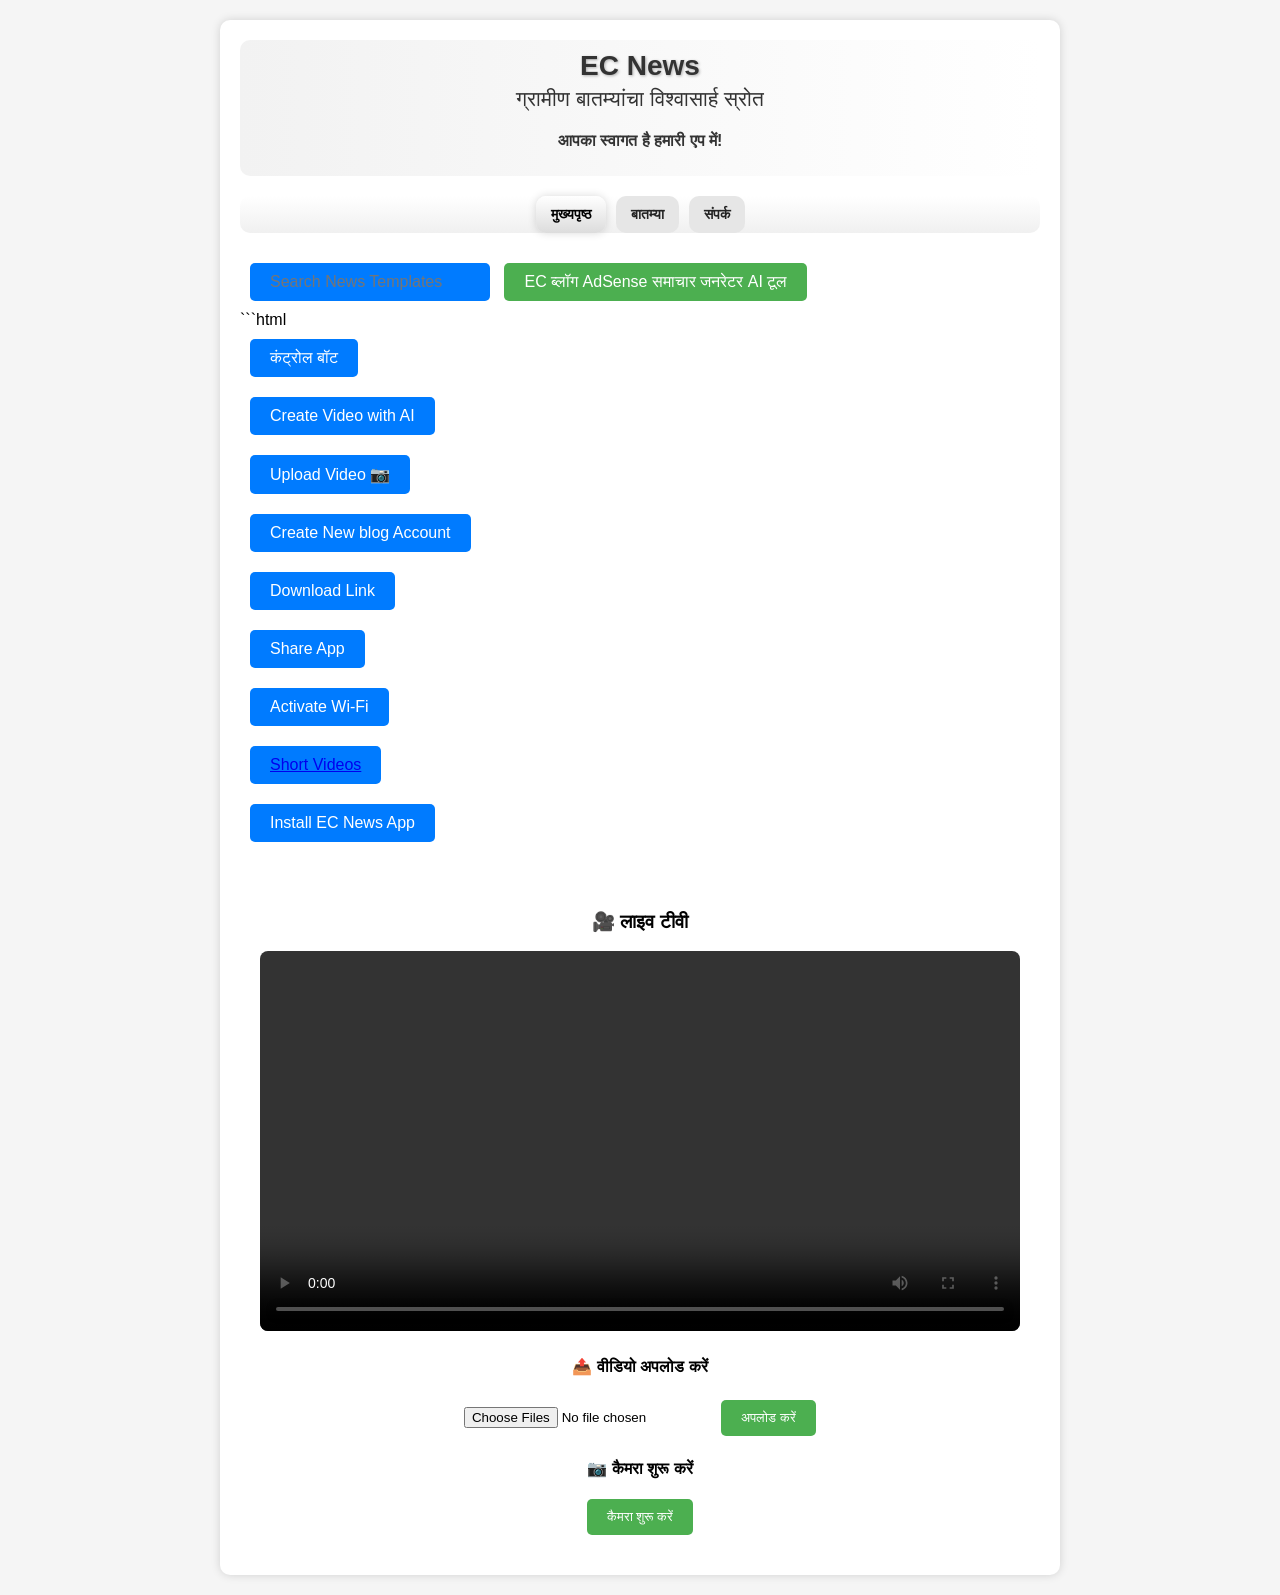
<file: index.html>
<!DOCTYPE html>
<html lang="mr">
<head>
  <meta charset="UTF-8" />
  <meta name="viewport" content="width=device-width, initial-scale=1.0" />
  <title>EC News - Akash Chinchole</title>

  <style>
    :root {
      --border-radius: 10px;
      --shadow-spread: 10px;
    }

    body {
      font-family: Arial, sans-serif;
      background-color: #f5f5f5;
      margin: 0;
      padding: 0;
    }

    .content-outer {
      border-radius: var(--border-radius);
      box-shadow: 0 0 var(--shadow-spread) rgba(0, 0, 0, 0.15);
      margin: 20px auto;
      max-width: 800px;
      background: #ffffff;
      padding: 20px;
    }

    .header-outer {
      background: linear-gradient(to right, #f2f2f2, #ffffff);
      color: #333;
      border-radius: var(--border-radius);
      padding: 10px;
      text-align: center;
    }

    .Header h1 {
      font: bold 28px Arial, sans-serif;
      text-shadow: 1px 1px 3px rgba(0, 0, 0, 0.3);
      margin: 0;
    }

    .Header h1 a {
      color: #333;
      text-decoration: none;
    }

    .Header .description {
      font-size: 130%;
      margin-top: 5px;
    }

    .tabs-inner {
      margin: 20px 0;
      text-align: center;
    }

    .tabs-inner .widget ul {
      padding: 0;
      background: linear-gradient(to bottom, #ffffff, #f0f0f0);
      border-radius: var(--border-radius);
      display: flex;
      justify-content: center;
      list-style: none;
      gap: 10px;
      margin: 0;
    }

    .tabs-inner .widget li a {
      display: inline-block;
      padding: 10px 15px;
      font: bold 14px Arial, sans-serif;
      border-radius: 10px;
      background: #e6e6e6;
      text-decoration: none;
      color: #222;
    }

    .tabs-inner .widget li.selected a,
    .tabs-inner .widget li a:hover {
      background: linear-gradient(to bottom, #ffffff, #dcdcdc);
      color: #000;
      box-shadow: 0 0 8px rgba(0, 0, 0, 0.15);
    }

    h3.post-title {
      font: bold 24px "Georgia", serif;
      margin-bottom: 10px;
      color: #444;
    }

    .post-outer {
      background-color: #fff;
      border: 1px solid #ccc;
      border-radius: 10px;
      padding: 15px;
      margin-top: 10px;
      box-shadow: 0 2px 5px rgba(0,0,0,0.1);
    }

    .button {
      padding: 10px 20px;
      margin: 10px;
      border: none;
      border-radius: 10px;
      background-color: #44bd32;
      color: white;
      font-size: 16px;
      cursor: pointer;
    }

    .button:hover {
      background-color: #2d8033;
    }

    .tv-container {
      text-align: center;
      margin-top: 20px;
    }

    .tv-container video {
      width: 100%;
      max-width: 800px;
      border-radius: 8px;
    }

    .tv-button {
      margin-top: 20px;
      padding: 10px 20px;
      background-color: #44bd32;
      color: white;
      border: none;
      font-size: 16px;
      cursor: pointer;
      border-radius: 5px;
    }
  </style>
</head>

<body>
  <div class="content-outer">
    <div class="header-outer">
      <div class="header-inner Header">
        <h1><a href="#">EC News</a></h1>
        <p class="description">ग्रामीण बातम्यांचा विश्वासार्ह स्रोत</p>
        <p><strong>आपका स्वागत है हमारी एप में!</strong></p>
      </div>
    </div>

    <div class="tabs-inner">
      <div class="section">
        <div class="widget">
          <ul>
            <li class="selected"><a href="#">मुख्यपृष्ठ</a></li>
            <li><a href="#">बातम्या</a></li>
            <li><a href="#">संपर्क</a></li>
          </ul>
        </div>
      </div>
    </div>

          <!-- News Template Search Box -->
          <input type="text" placeholder="Search News Templates" class="button" />

       <a href="https://ecnews.github.io/EC-blog-News-generator/">
  <button style="padding: 10px 20px; background-color: #4CAF50; color: white; border: none; border-radius: 5px; cursor: pointer; font-size: 16px;">
    EC ब्लॉग AdSense समाचार जनरेटर AI टूल
  </button>
</a>

           <!-- Short Video Film Button -->
          <div>
    
```html
<!DOCTYPE html>
<html lang="en">
<head>
    <meta charset="UTF-8">
    <meta name="viewport" content="width=device-width, initial-scale=1.0">
    <title>Control Bot Button</title>
    <style>
        .button {
            padding: 10px 20px;
            font-size: 16px;
            background-color: #007bff;
            color: white;
            border: none;
            border-radius: 5px;
            cursor: pointer;
        }
        .button:hover {
            background-color: #0056b3;
        }
    </style>
</head>
<body>
    <div>
        <a href="https://ecnews.github.io/EC-NEWS-blog-html-boat-/" target="_blank">
            <button class="button">कंट्रोल बॉट</button>
        </a>
    </div
        
  <!-- AI Video Creation Button -->
        <div>
         <button class="button" onclick="window.open('https://ecnews.github.io/EC-NEWS-blog-4/', '_blank')">Create Video with AI</button>
        </div> 

          <!-- Video Upload Camera Button -->
          <div>
            <button class="button">Upload Video 📷</button>
          </div>

          <!-- New blog Account Button -->
<div>
    <a href="https://ecnews.github.io/ECNEWS-BLOG/" target="_blank">
        <button class="button">Create New blog Account</button>
    </a>
</div>
           
   <!-- Link Download Button -->
<div>
  <a href="https://ecnews.github.io/ECNEWSAPP-/" style="text-decoration: none;">
    <button class="button">Download Link</button>
  </a>
</div>

          <!-- App Share Button -->
          <div>
            <button class="button">Share App</button>
          </div>

          <!-- WiFi Button -->
          <div>
            <button class="button">Activate Wi-Fi</button>
          </div>

          

          <div>
    <button class="button"><a href="https://ecnews.github.io/ECShort-video/" target="_blank">Short Videos</a></button>
</div>

          <!-- Website App Install Button -->
<div>
  <a href="https://ecnews.github.io/ECNEWSAPP-/" style="text-decoration: none;">
    <button class="button">Install EC News App</button>
  </a>
</div>

    

    <!DOCTYPE html>
<html lang="hi">
<head>
  <meta charset="UTF-8">
  <meta name="viewport" content="width=device-width, initial-scale=1.0">
  <title>लाइव टीवी और वीडियो अपलोड</title>
  <style>
    .tv-container {
      text-align: center;
      padding: 20px;
    }
    .upload-section {
      margin-top: 20px;
    }
    input[type="file"] {
      margin: 10px 0;
    }
    button {
      background-color: #4CAF50;
      color: white;
      padding: 10px 20px;
      border: none;
      border-radius: 5px;
      cursor: pointer;
    }
    button:hover {
      background-color: #45a049;
    }
    #uploadStatus {
      margin-top: 10px;
      color: #333;
    }
  </style>
</head>
<body>
  <!-- Live TV Section -->
<div class="tv-container">
  <h3>🎥 लाइव टीवी</h3>
  <video id="liveTV" controls autoplay></video>

  <!-- Video Upload Section -->
  <div class="upload-section">
    <h4>📤 वीडियो अपलोड करें</h4>
    <input type="file" id="videoUpload" accept="video/*" multiple>
    <button onclick="uploadVideo()">अपलोड करें</button>
    <div id="uploadStatus"></div>
  </div>

  <!-- Camera Section -->
  <div class="camera-section">
    <h4>📷 कैमरा शुरू करें</h4>
    <button onclick="startCamera()">कैमरा शुरू करें</button>
  </div>
</div>

<script>
  const liveTV = document.getElementById('liveTV');
  let stream = null;

  // वीडियो अपलोड करने की फंक्शनैलिटी
  function uploadVideo() {
    const videoUpload = document.getElementById('videoUpload');
    const uploadStatus = document.getElementById('uploadStatus');
    const files = videoUpload.files;

    if (files.length === 0) {
      uploadStatus.innerHTML = 'कृपया कम से कम एक वीडियो फाइल चुनें!';
      return;
    }

    // पहला अपलोड किया गया वीडियो टीवी पर दिखाना
    const videoURL = URL.createObjectURL(files[0]);
    liveTV.src = videoURL;
    liveTV.play();

    // FormData ऑब्जेक्ट बनाकर फाइल्स को बैकएंड में भेजने के लिए तैयार करना
    const formData = new FormData();
    for (let i = 0; i < files.length; i++) {
      formData.append('videos', files[i]);
    }

    // बैकएंड API कॉल (उदाहरण के लिए)
    fetch('/upload', {
      method: 'POST',
      body: formData
    })
    .then(response => response.json())
    .then(data => {
      uploadStatus.innerHTML = 'वीडियो सफलतापूर्वक अपलोड हो गया!';
      console.log(data);
    })
    .catch(error => {
      uploadStatus.innerHTML = 'वीडियो अपलोड करने में त्रुटि हुई!';
      console.error(error);
    });
  }

  // कैमरा शुरू करने की फंक्शनैलिटी
  async function startCamera() {
    try {
      // पहले अगर कोई स्ट्रीम चल रहा हो तो उसे बंद करें
      if (stream) {
        stream.getTracks().forEach(track => track.stop());
      }

      // डिवाइस के कैमरे तक पहुँच प्राप्त करना
      stream = await navigator.mediaDevices.getUserMedia({ video: true, audio: true });
      liveTV.srcObject = stream;
      liveTV.play();
    } catch (error) {
      console.error('कैमरा शुरू करने में त्रुटि:', error);
      alert('कैमरा शुरू करने में त्रुटि हुई! कृपया अनुमति दें या डिवाइस चेक करें।');
    }
  }
</script>
</file>
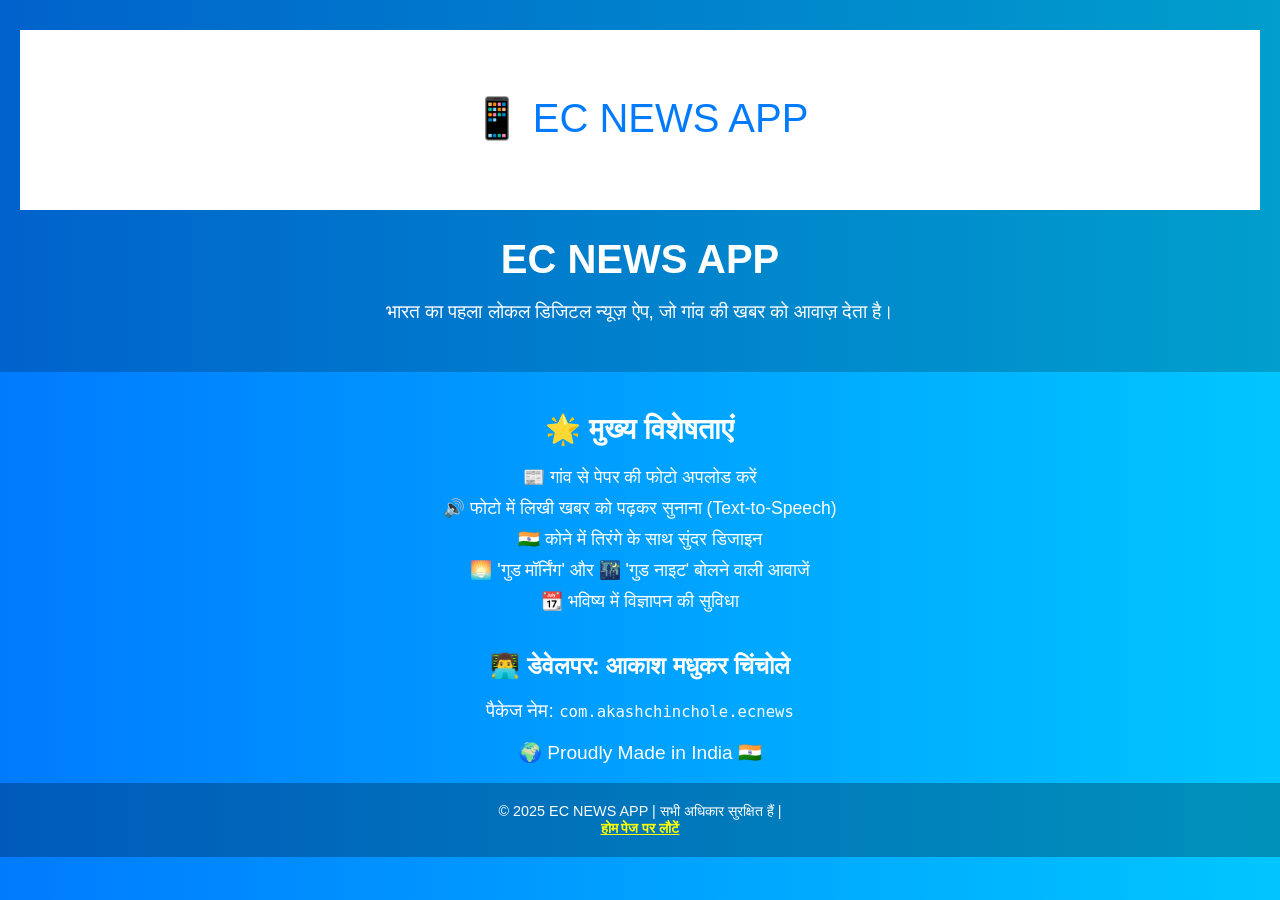
<file: aboutus.html>
<!DOCTYPE html>
<html lang="hi">
<head>
  <meta charset="UTF-8">
  <meta name="viewport" content="width=device-width, initial-scale=1">
  <title>EC NEWS APP - के बारे में</title>
  <style>
    body {
      margin: 0;
      font-family: 'Segoe UI', sans-serif;
      background: linear-gradient(to right, #007bff, #00c6ff);
      color: white;
      text-align: center;
    }
    header {
      padding: 30px 20px;
      background-color: rgba(0, 0, 0, 0.2);
    }
    h1 {
      font-size: 2.5em;
      margin-bottom: 10px;
    }
    p {
      font-size: 1.2em;
      padding: 0 15px;
    }
    .features {
      margin: 40px 0;
    }
    .features h2 {
      font-size: 1.8em;
      margin-bottom: 20px;
    }
    .features ul {
      list-style: none;
      padding: 0;
      font-size: 1.1em;
    }
    .features li {
      margin: 10px 0;
    }
    footer {
      background: #00000044;
      padding: 20px;
      font-size: 0.9em;
    }
    .svg-banner {
      width: 100%;
      height: 180px;
      background-color: #fff;
    }
    .svg-banner svg {
      width: 100%;
      height: 100%;
    }
    a {
      color: #ffff00;
      font-weight: bold;
      text-decoration: underline;
    }
  </style>
</head>
<body>

  <header>
    <div class="svg-banner">
      <!-- यूनिक SVG इमेज कोड -->
      <svg viewBox="0 0 800 180" preserveAspectRatio="xMidYMid meet">
        <rect width="800" height="180" fill="#ffffff" />
        <text x="50%" y="50%" font-size="40" fill="#007bff" font-family="Arial" dy=".3em" text-anchor="middle">
          📱 EC NEWS APP
        </text>
      </svg>
    </div>
    <h1>EC NEWS APP</h1>
    <p>भारत का पहला लोकल डिजिटल न्यूज़ ऐप, जो गांव की खबर को आवाज़ देता है।</p>
  </header>

  <section class="features">
    <h2>🌟 मुख्य विशेषताएं</h2>
    <ul>
      <li>📰 गांव से पेपर की फोटो अपलोड करें</li>
      <li>🔊 फोटो में लिखी खबर को पढ़कर सुनाना (Text-to-Speech)</li>
      <li>🇮🇳 कोने में तिरंगे के साथ सुंदर डिजाइन</li>
      <li>🌅 'गुड मॉर्निंग' और 🌃 'गुड नाइट' बोलने वाली आवाजें</li>
      <li>📆 भविष्य में विज्ञापन की सुविधा</li>
    </ul>
  </section>

  <section>
    <h2>👨‍💻 डेवेलपर: आकाश मधुकर चिंचोले</h2>
    <p>पैकेज नेम: <code>com.akashchinchole.ecnews</code></p>
    <p>🌍 Proudly Made in India 🇮🇳</p>
  </section>

  <footer>
    &copy; 2025 EC NEWS APP | सभी अधिकार सुरक्षित हैं | <br>
    <a href="https://akashchinchole.github.io/ECNEWSAPP/">होम पेज पर लौटें</a>
  </footer>

</body>
</html>
</file>
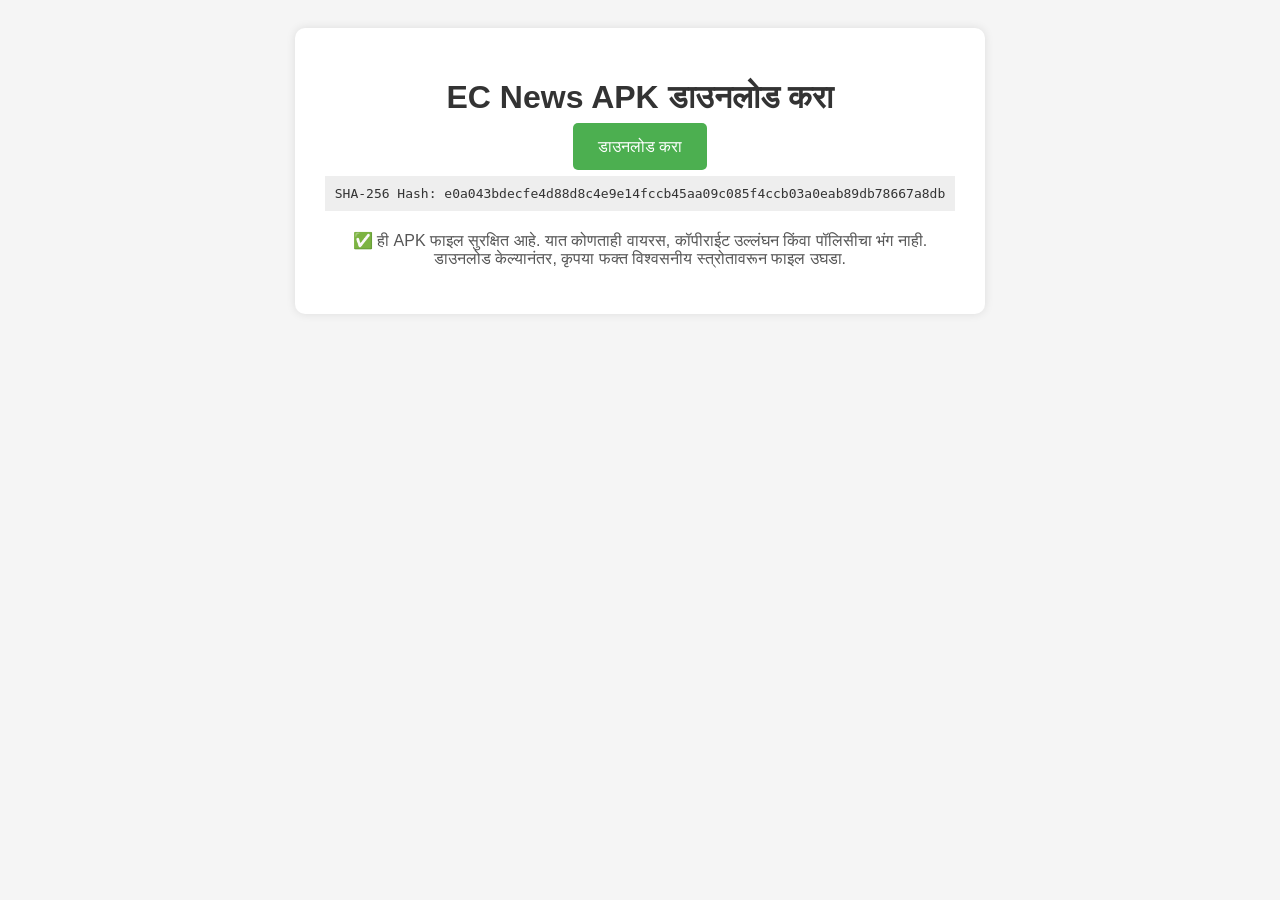
<file: ecnews_download_page (2) (1).html>
<!DOCTYPE html>
<html lang="mr">
<head>
    <meta charset="UTF-8">
    <title>EC News APK डाउनलोड</title>
    <style>
        body {
            font-family: Arial, sans-serif;
            background-color: #f5f5f5;
            color: #333;
            padding: 20px;
            text-align: center;
        }
        .container {
            background-color: white;
            padding: 30px;
            border-radius: 10px;
            box-shadow: 0 0 10px rgba(0,0,0,0.1);
            display: inline-block;
        }
        .download-btn {
            background-color: #4CAF50;
            color: white;
            padding: 15px 25px;
            font-size: 16px;
            text-decoration: none;
            border-radius: 5px;
        }
        .hash-box {
            background-color: #eee;
            padding: 10px;
            margin-top: 20px;
            font-family: monospace;
            word-break: break-all;
        }
        .note {
            margin-top: 20px;
            color: #555;
        }
    </style>
</head>
<body>
    <div class="container">
        <h1>EC News APK डाउनलोड करा</h1>
        <a class="download-btn" href="https://drive.google.com/file/d/1-jNidY_K0PL76rF3rEQT-eRNkXwAlRPj/view?usp=drivesdk" target="_blank">डाउनलोड करा</a>
        <div class="hash-box">
            SHA-256 Hash: e0a043bdecfe4d88d8c4e9e14fccb45aa09c085f4ccb03a0eab89db78667a8db
        </div>
        <p class="note">✅ ही APK फाइल सुरक्षित आहे. यात कोणताही वायरस, कॉपीराईट उल्लंघन किंवा पॉलिसीचा भंग नाही.<br>
        डाउनलोड केल्यानंतर, कृपया फक्त विश्वसनीय स्त्रोतावरून फाइल उघडा.</p>
    </div>
</body>
</html>
</file>
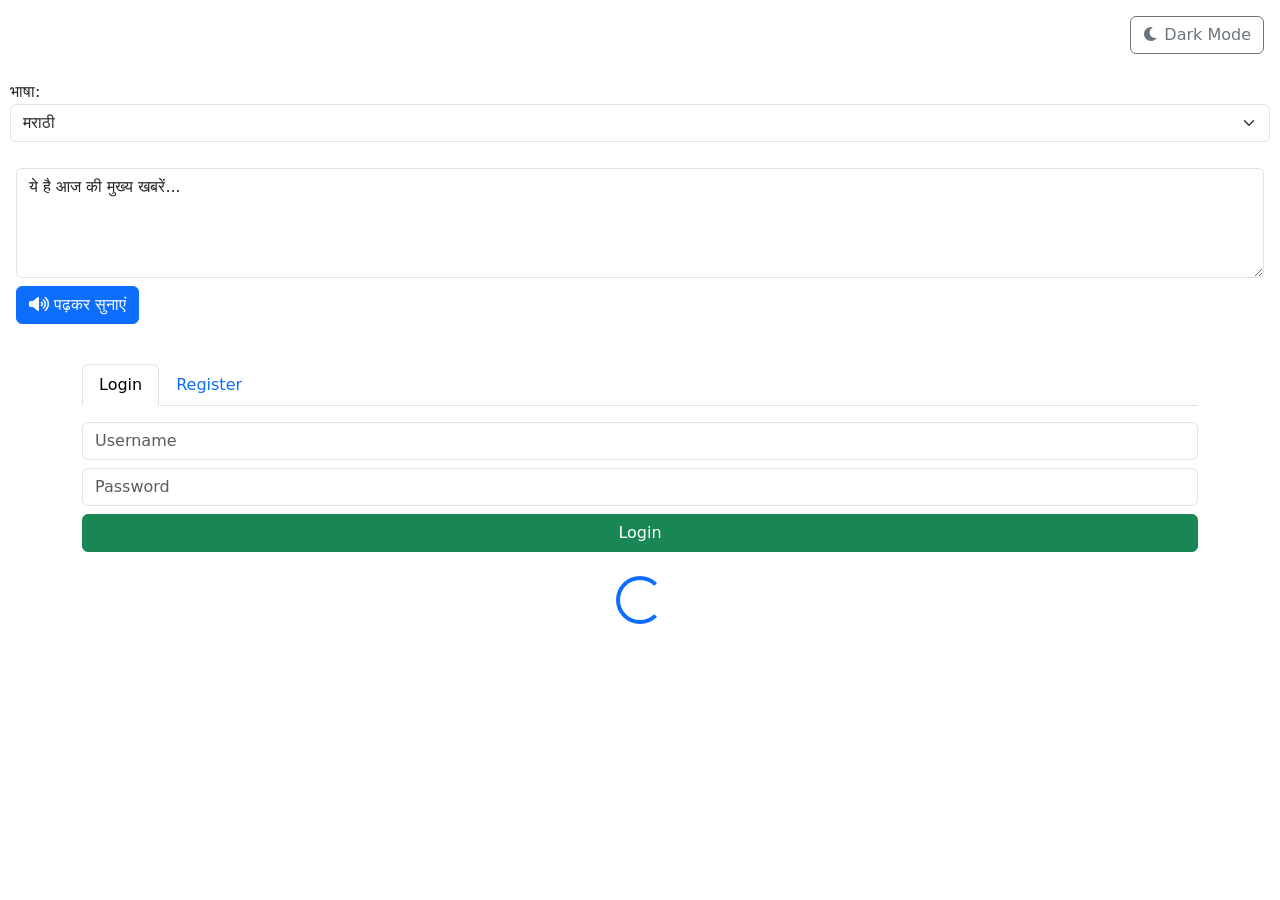
<file: ecnews_main_ui.html>
<!DOCTYPE html>
<html lang="en">
<head>
  <meta charset="UTF-8">
  <meta name="viewport" content="width=device-width, initial-scale=1.0">
  <title>EC News</title>
  <link href="https://cdn.jsdelivr.net/npm/bootstrap@5.3.0/dist/css/bootstrap.min.css" rel="stylesheet">
  <script src="https://cdn.jsdelivr.net/npm/bootstrap@5.3.0/dist/js/bootstrap.bundle.min.js"></script>
  <link rel="stylesheet" href="https://cdnjs.cloudflare.com/ajax/libs/font-awesome/6.0.0/css/all.min.css">
  <style>
    body {
      transition: background 0.3s, color 0.3s;
    }
    .dark-mode {
      background-color: #121212;
      color: white;
    }
    .spinner {
      width: 3rem;
      height: 3rem;
    }
    .language-selector {
      width: auto;
      margin: 10px;
    }
  </style>
</head>
<body>
  <!-- Dark Mode Toggle -->
  <div class="text-end p-3">
    <button class="btn btn-outline-secondary" onclick="toggleDarkMode()">
      <i class="fas fa-moon"></i> <span>Dark Mode</span>
    </button>
  </div>

  <!-- Language Selector -->
  <div class="language-selector">
    <label for="languageSelect">भाषा:</label>
    <select id="languageSelect" class="form-select" onchange="changeLanguage()">
      <option value="mr">मराठी</option>
      <option value="hi">हिंदी</option>
      <option value="en">English</option>
    </select>
  </div>

  <!-- Voice Reader -->
  <div class="p-3">
    <textarea id="newsText" class="form-control" rows="4">ये है आज की मुख्य खबरें...</textarea>
    <button class="btn btn-primary mt-2" onclick="speakText()">
      <i class="fas fa-volume-up"></i> पढ़कर सुनाएं
    </button>
  </div>

  <!-- Login/Register -->
  <div class="container mt-4">
    <ul class="nav nav-tabs" id="authTabs" role="tablist">
      <li class="nav-item" role="presentation">
        <button class="nav-link active" id="login-tab" data-bs-toggle="tab" data-bs-target="#login" type="button" role="tab">Login</button>
      </li>
      <li class="nav-item" role="presentation">
        <button class="nav-link" id="register-tab" data-bs-toggle="tab" data-bs-target="#register" type="button" role="tab">Register</button>
      </li>
    </ul>
    <div class="tab-content mt-3">
      <div class="tab-pane fade show active" id="login" role="tabpanel">
        <input type="text" class="form-control mb-2" placeholder="Username">
        <input type="password" class="form-control mb-2" placeholder="Password">
        <button class="btn btn-success w-100">Login</button>
      </div>
      <div class="tab-pane fade" id="register" role="tabpanel">
        <input type="text" class="form-control mb-2" placeholder="Username">
        <input type="email" class="form-control mb-2" placeholder="Email">
        <input type="password" class="form-control mb-2" placeholder="Password">
        <button class="btn btn-primary w-100">Register</button>
      </div>
    </div>
  </div>

  <!-- Spinner -->
  <div class="text-center my-4">
    <div class="spinner-border text-primary spinner" role="status">
      <span class="visually-hidden">Loading...</span>
    </div>
  </div>

  <script>
    function toggleDarkMode() {
      document.body.classList.toggle('dark-mode');
    }

    function changeLanguage() {
      const lang = document.getElementById("languageSelect").value;
      alert("Selected language: " + lang);
    }

    function speakText() {
      const msg = new SpeechSynthesisUtterance();
      msg.text = document.getElementById("newsText").value;
      window.speechSynthesis.speak(msg);
    }
  </script>
</body>
</html>
</file>
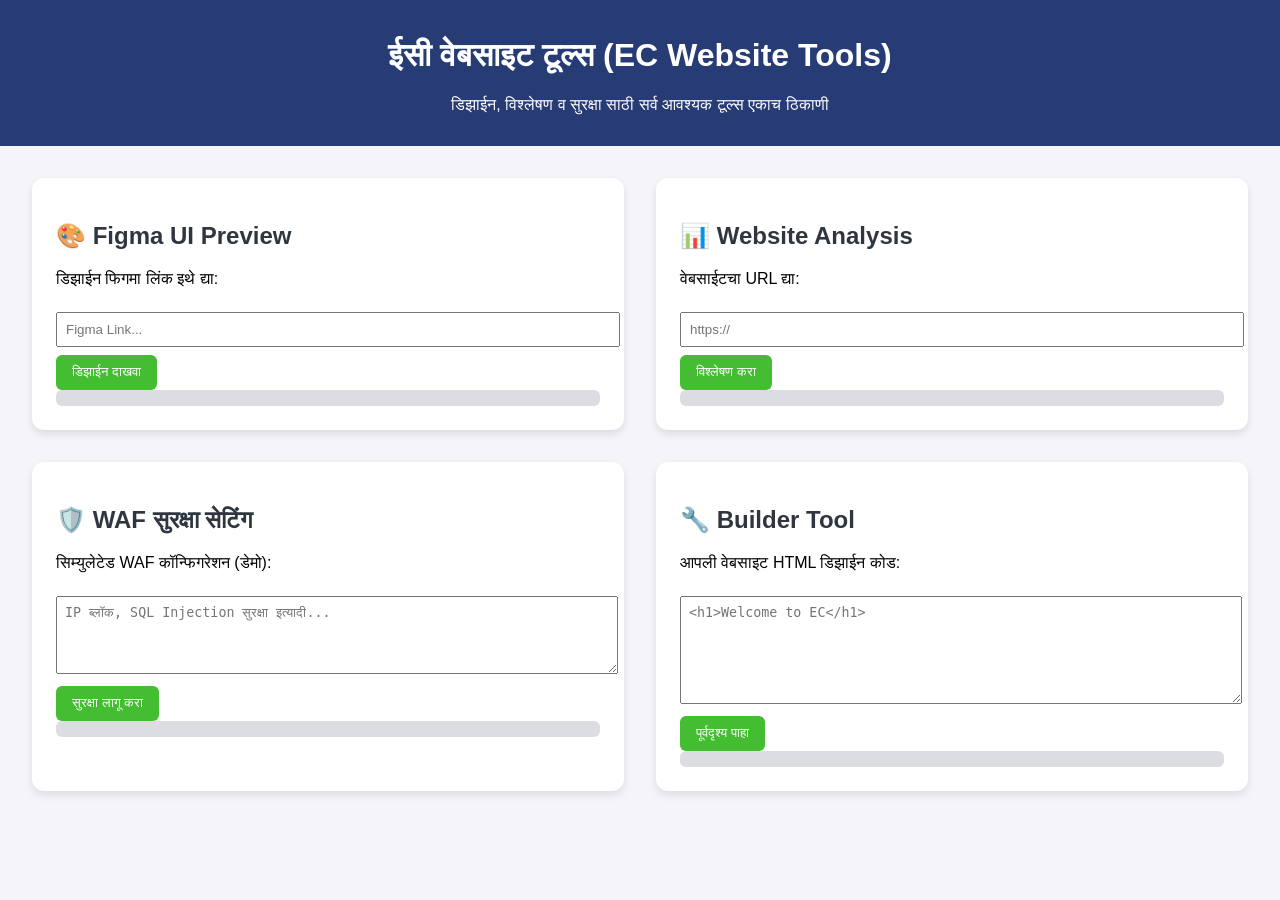
<file: ECWebPowerPack.html>
<!DOCTYPE html>
<html lang="en">
<head>
  <meta charset="UTF-8" />
  <meta name="viewport" content="width=device-width, initial-scale=1.0" />
  <title>EC Website Tools Dashboard</title>
  <style>
    body {
      font-family: 'Segoe UI', sans-serif;
      background: #f4f4f9;
      margin: 0;
      padding: 0;
    }
    header {
      background-color: #273c75;
      color: white;
      padding: 1rem;
      text-align: center;
    }
    main {
      display: grid;
      grid-template-columns: 1fr 1fr;
      gap: 2rem;
      padding: 2rem;
    }
    .tool {
      background: white;
      padding: 1.5rem;
      border-radius: 12px;
      box-shadow: 0 4px 8px rgba(0,0,0,0.1);
    }
    h2 {
      color: #2f3640;
    }
    textarea, input {
      width: 100%;
      padding: 0.5rem;
      margin: 0.5rem 0;
    }
    button {
      background-color: #44bd32;
      color: white;
      border: none;
      padding: 0.6rem 1rem;
      border-radius: 6px;
      cursor: pointer;
    }
    button:hover {
      background-color: #4cd137;
    }
    .output {
      background: #dcdde1;
      padding: 0.5rem;
      border-radius: 6px;
    }
  </style>
</head>
<body>
  <header>
    <h1>ईसी वेबसाइट टूल्स (EC Website Tools)</h1>
    <p>डिझाईन, विश्लेषण व सुरक्षा साठी सर्व आवश्यक टूल्स एकाच ठिकाणी</p>
  </header>

  <main>
    <div class="tool">
      <h2>🎨 Figma UI Preview</h2>
      <p>डिझाईन फिगमा लिंक इथे द्या:</p>
      <input type="text" id="figmaLink" placeholder="Figma Link...">
      <button onclick="showFigma()">डिझाईन दाखवा</button>
      <div id="figmaOutput" class="output"></div>
    </div>

    <div class="tool">
      <h2>📊 Website Analysis</h2>
      <p>वेबसाईटचा URL द्या:</p>
      <input type="text" id="urlInput" placeholder="https://">
      <button onclick="analyzeSite()">विश्लेषण करा</button>
      <div id="analysisOutput" class="output"></div>
    </div>

    <div class="tool">
      <h2>🛡️ WAF सुरक्षा सेटिंग</h2>
      <p>सिम्युलेटेड WAF कॉन्फिगरेशन (डेमो):</p>
      <textarea id="wafInput" rows="4" placeholder="IP ब्लॉक, SQL Injection सुरक्षा इत्यादी..."></textarea>
      <button onclick="configureWAF()">सुरक्षा लागू करा</button>
      <div id="wafOutput" class="output"></div>
    </div>

    <div class="tool">
      <h2>🔧 Builder Tool</h2>
      <p>आपली वेबसाइट HTML डिझाईन कोड:</p>
      <textarea id="htmlInput" rows="6" placeholder="<h1>Welcome to EC</h1>"></textarea>
      <button onclick="renderHTML()">पूर्वदृश्य पाहा</button>
      <div id="builderOutput" class="output"></div>
    </div>
  </main>

  <script>
    function showFigma() {
      const link = document.getElementById('figmaLink').value;
      const output = document.getElementById('figmaOutput');
      output.innerHTML = link ? `<a href="${link}" target="_blank">Figma Preview</a>` : 'लिंक दिली नाही';
    }

    function analyzeSite() {
      const url = document.getElementById('urlInput').value;
      const output = document.getElementById('analysisOutput');
      if (url.includes('http')) {
        output.textContent = `URL '${url}' सुरक्षित आहे. पिंग यशस्वी.`;
      } else {
        output.textContent = 'कृपया योग्य URL द्या.';
      }
    }

    function configureWAF() {
      const config = document.getElementById('wafInput').value;
      const output = document.getElementById('wafOutput');
      output.textContent = `सुरक्षा सेटिंग्स अंमलात आणल्या: ${config}`;
    }

    function renderHTML() {
      const htmlCode = document.getElementById('htmlInput').value;
      const output = document.getElementById('builderOutput');
      output.innerHTML = htmlCode || 'कृपया HTML कोड द्या';
    }
  </script>
</body>
</html>
</file>
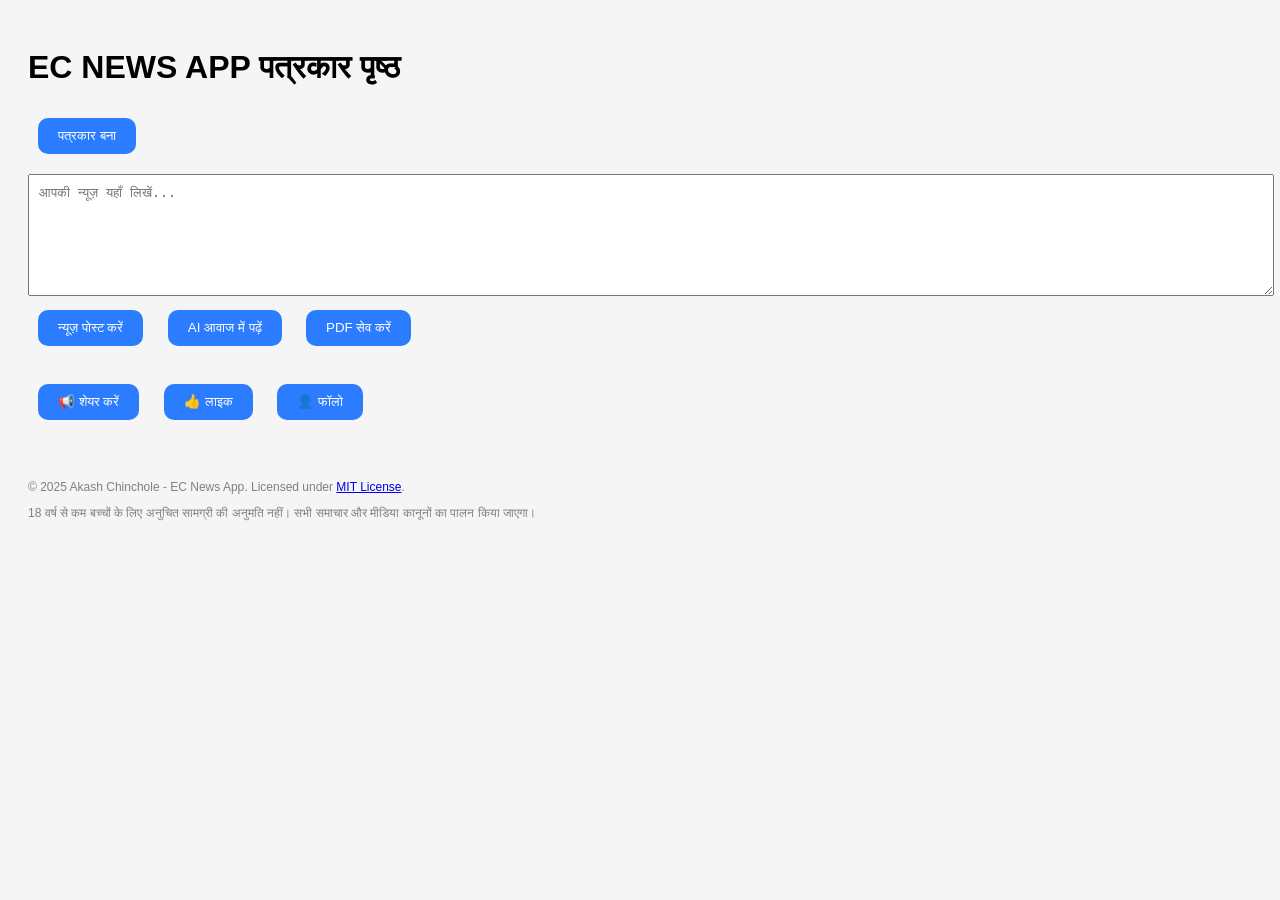
<file: index-v2.html>
<!DOCTYPE html>
<html lang="mr">
<head>
  <meta charset="UTF-8">
  <meta name="viewport" content="width=device-width, initial-scale=1">
  <title>EC News App</title>
  <style>
    body { font-family: sans-serif; padding: 20px; background: #f5f5f5; }
    .button { padding: 10px 20px; margin: 10px; border: none; border-radius: 10px; background: #2b7cff; color: white; cursor: pointer; }
    textarea { width: 100%; height: 100px; padding: 10px; margin-top: 10px; }
    .license { margin-top: 50px; font-size: 12px; color: gray; }
  </style>
</head>
<body oncontextmenu="return false">

  <h1>EC NEWS APP पत्रकार पृष्ठ</h1>

  <!-- पत्रकार अकाउंट बटन -->
  <button class="button" onclick="alert('पत्रकार अकाउंट निर्माण पद्धत येथून सुरू होईल.')">पत्रकार बना</button>

  <!-- ब्लॉग पोस्ट -->
  <textarea id="newsContent" placeholder="आपकी न्यूज़ यहाँ लिखें..."></textarea><br>
  <button class="button" onclick="postNews()">न्यूज़ पोस्ट करें</button>
  <button class="button" onclick="speakText()">AI आवाज में पढ़ें</button>
  <button class="button" onclick="downloadPDF()">PDF सेव करें</button>

  <!-- सोशल शेयर बटन -->
  <br><br>
  <button class="button" onclick="alert('पोस्ट फेसबुक पर शेयर की जाएगी')">📢 शेयर करें</button>
  <button class="button" onclick="alert('आपने इस न्यूज़ को पसंद किया')">👍 लाइक</button>
  <button class="button" onclick="alert('अब आप इस पत्रकार को फॉलो कर रहे हैं')">👤 फॉलो</button>

  <!-- Google Translate -->
  <div id="google_translate_element" style="margin-top: 20px;"></div>

  <!-- GitHub लाइसेंस -->
  <div class="license">
    <p>© 2025 Akash Chinchole - EC News App. Licensed under <a href="https://opensource.org/licenses/MIT" target="_blank">MIT License</a>.</p>
    <p>18 वर्ष से कम बच्चों के लिए अनुचित सामग्री की अनुमति नहीं। सभी समाचार और मीडिया कानूनों का पालन किया जाएगा।</p>
  </div>

  <!-- SCRIPT ZONE -->
  <script>
    // Text to Speech
    function speakText() {
      let msg = new SpeechSynthesisUtterance(document.getElementById("newsContent").value);
      msg.lang = 'hi-IN';
      speechSynthesis.speak(msg);
    }

    // Dummy Post Function
    function postNews() {
      alert("आपकी न्यूज़ सेव हो गई! (डेमो)");
    }

    // Download as PDF (Simple Text Save)
    function downloadPDF() {
      let text = document.getElementById("newsContent").value;
      let blob = new Blob([text], { type: "application/pdf" });
      let link = document.createElement("a");
      link.href = window.URL.createObjectURL(blob);
      link.download = "EC_NEWS.pdf";
      link.click();
    }

    // Disable copy
    document.addEventListener('copy', function(e) {
      e.preventDefault();
      alert('कॉपी प्रोटेक्टेड कंटेंट!');
    });
  </script>

  <!-- Google Translate Script -->
  <script type="text/javascript">
    function googleTranslateElementInit() {
      new google.translate.TranslateElement({ pageLanguage: 'mr' }, 'google_translate_element');
    }
  </script>
  <script src="//translate.google.com/translate_a/element.js?cb=googleTranslateElementInit"></script>

</body>
</html>
</file>
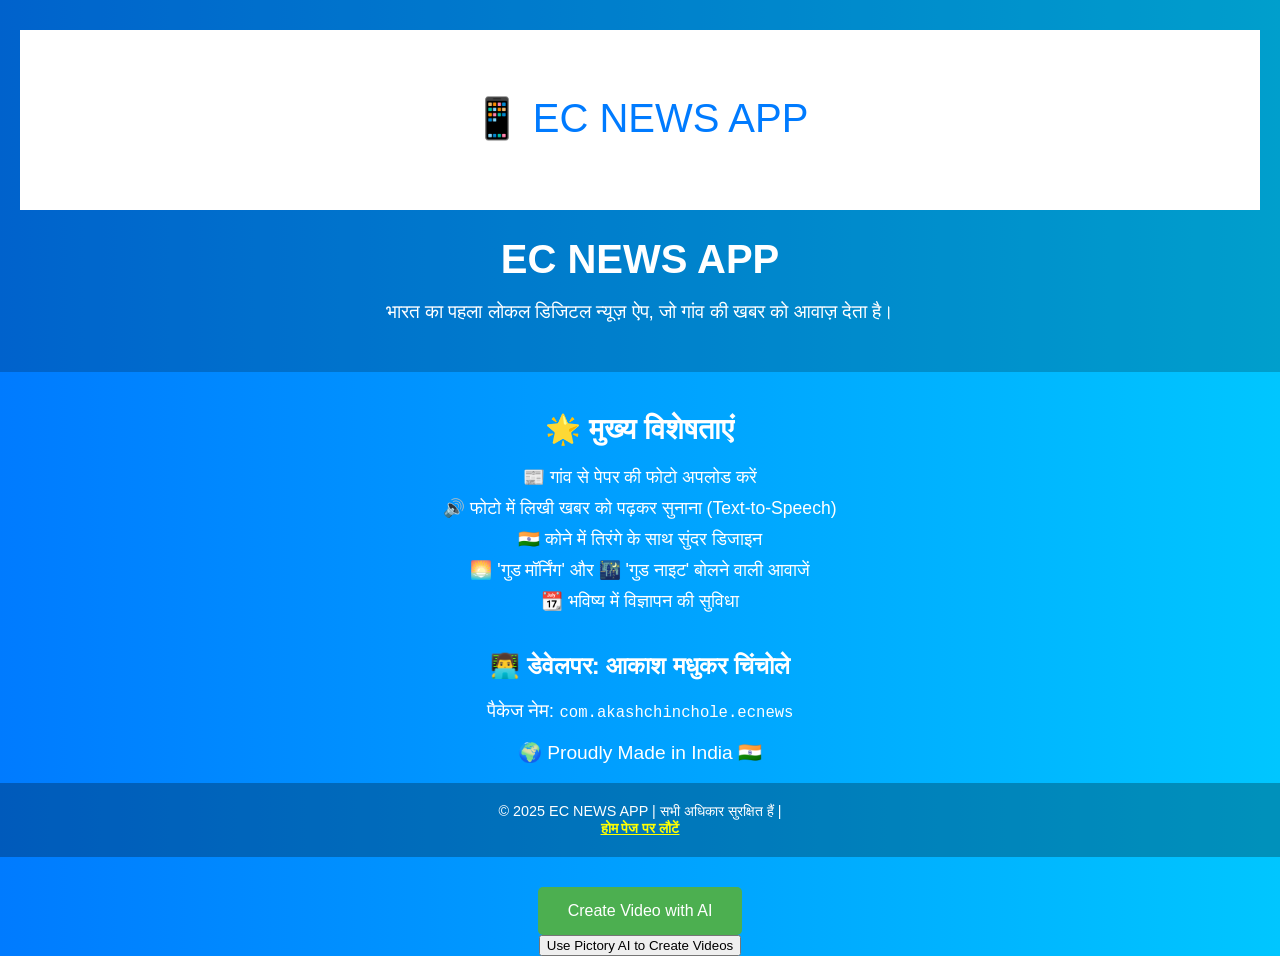
<file: live-tv.html>
<!DOCTYPE html>
<html lang="hi">
<head>
  <meta charset="UTF-8">
  <meta name="viewport" content="width=device-width, initial-scale=1">
  <title>EC NEWS APP - के बारे में</title>
  <style>
    body {
      margin: 0;
      font-family: 'Segoe UI', sans-serif;
      background: linear-gradient(to right, #007bff, #00c6ff);
      color: white;
      text-align: center;
    }
    header {
      padding: 30px 20px;
      background-color: rgba(0, 0, 0, 0.2);
    }
    h1 {
      font-size: 2.5em;
      margin-bottom: 10px;
    }
    p {
      font-size: 1.2em;
      padding: 0 15px;
    }
    .features {
      margin: 40px 0;
    }
    .features h2 {
      font-size: 1.8em;
      margin-bottom: 20px;
    }
    .features ul {
      list-style: none;
      padding: 0;
      font-size: 1.1em;
    }
    .features li {
      margin: 10px 0;
    }
    footer {
      background: #00000044;
      padding: 20px;
      font-size: 0.9em;
    }
    .svg-banner {
      width: 100%;
      height: 180px;
      background-color: #fff;
    }
    .svg-banner svg {
      width: 100%;
      height: 100%;
    }
    a {
      color: #ffff00;
      font-weight: bold;
      text-decoration: underline;
    }
  </style>
</head>
<body>

  <header>
    <div class="svg-banner">
      <!-- यूनिक SVG इमेज कोड -->
      <svg viewBox="0 0 800 180" preserveAspectRatio="xMidYMid meet">
        <rect width="800" height="180" fill="#ffffff" />
        <text x="50%" y="50%" font-size="40" fill="#007bff" font-family="Arial" dy=".3em" text-anchor="middle">
          📱 EC NEWS APP
        </text>
      </svg>
    </div>
    <h1>EC NEWS APP</h1>
    <p>भारत का पहला लोकल डिजिटल न्यूज़ ऐप, जो गांव की खबर को आवाज़ देता है।</p>
  </header>

  <section class="features">
    <h2>🌟 मुख्य विशेषताएं</h2>
    <ul>
      <li>📰 गांव से पेपर की फोटो अपलोड करें</li>
      <li>🔊 फोटो में लिखी खबर को पढ़कर सुनाना (Text-to-Speech)</li>
      <li>🇮🇳 कोने में तिरंगे के साथ सुंदर डिजाइन</li>
      <li>🌅 'गुड मॉर्निंग' और 🌃 'गुड नाइट' बोलने वाली आवाजें</li>
      <li>📆 भविष्य में विज्ञापन की सुविधा</li>
    </ul>
  </section>

  <section>
    <h2>👨‍💻 डेवेलपर: आकाश मधुकर चिंचोले</h2>
    <p>पैकेज नेम: <code>com.akashchinchole.ecnews</code></p>
    <p>🌍 Proudly Made in India 🇮🇳</p>
  </section>

  <footer>
    &copy; 2025 EC NEWS APP | सभी अधिकार सुरक्षित हैं | <br>
    <a href="https://akashchinchole.github.io/ECNEWSAPP/">होम पेज पर लौटें</a>
  </footer>

</body>
</html>
<!-- AI Video Editing Button -->
<div style="text-align:center; margin-top: 30px;">
    <a href="AI_VIDEO_TOOL_URL" target="_blank">
        <button style="padding: 15px 30px; font-size: 16px; background-color: #4CAF50; color: white; border: none; border-radius: 5px; cursor: pointer;">
            Create Video with AI
        </button>
    </a>
</div>
<a href="https://www.pictory.ai" target="_blank">
    <button>Use Pictory AI to Create Videos</button>
</a>
</body>
</html>
</file>
